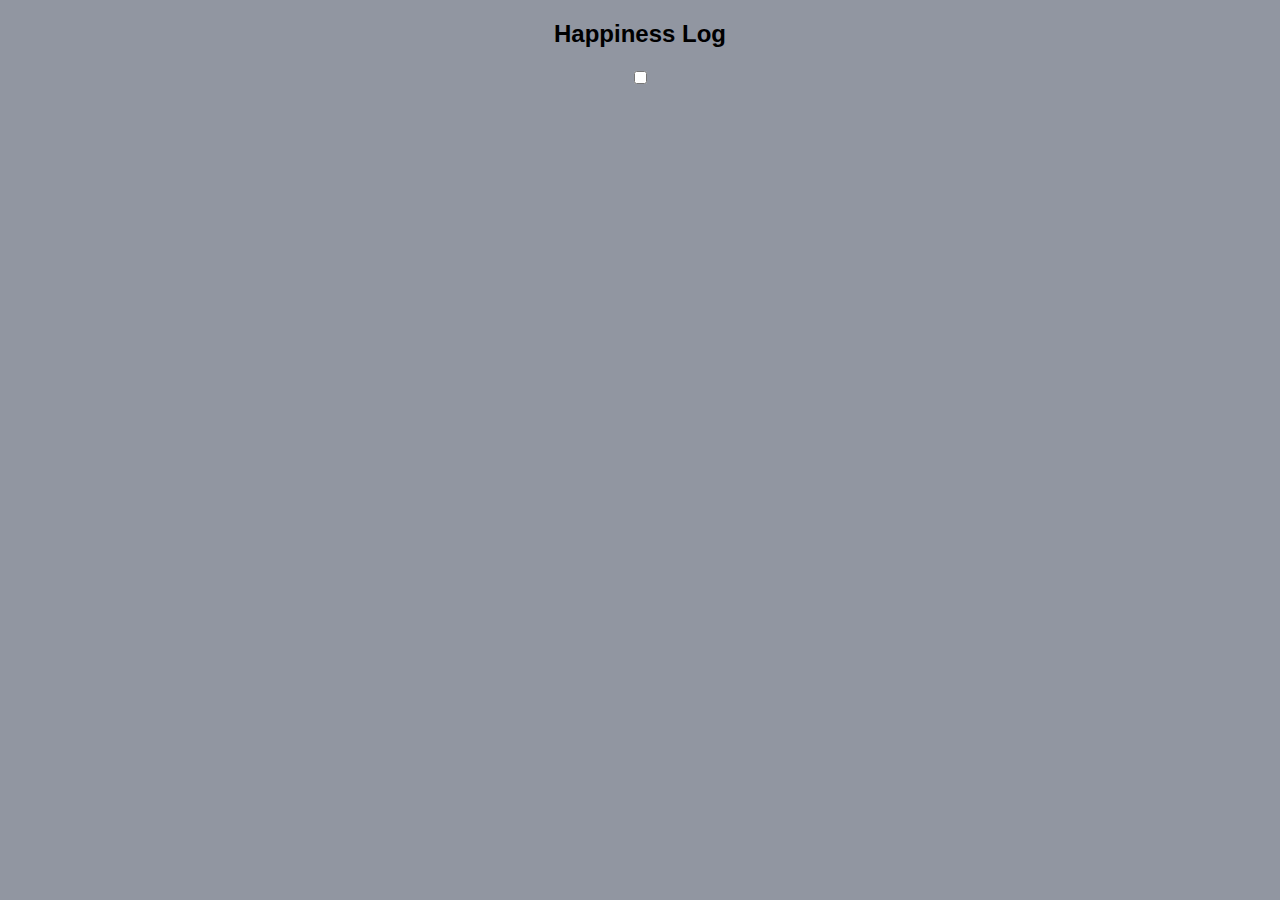
<file: index.html>
<!DOCTYPE html>
<html lang="en-US" data-files=" img/bg.jpg">

<head>

    <title>To-Do List App</title>

    <meta charset="UTF-8">
    <meta http-equiv="X-UA-Compatible" content="IE=Edge" />
    <meta name="viewport" content="width=device-width" , initial-scale="1.0" shrink-to-fit="no" />
    <meta name="viewport" content="width=device-width, initial-scale=1" />
    <meta property="og:title" content="To-do List App" />
    <meta property="og:description" content="To-do List" />
    <meta name="author" content="yos wagenmans">
    <!--Favicon-->
    <link rel="shortcut icon" href="img/favi.ico">

    <!--Mavo Stylesheets-->
    <link rel="stylesheet" href="https://dev.mavo.io/dist/mavo.css">
    <script src="https://dev.mavo.io/dist/mavo.js"></script>

    <!--Main Stylesheet-->
    <link rel="stylesheet" href="style.css">

    <!--Custom Fonts-->
    <link href="https://fonts.googleapis.com/css?family=Merienda" rel="stylesheet">

    <!--Font Awesome CDN-->
    <link rel="stylesheet" href="https://use.fontawesome.com/releases/v5.0.13/css/all.css" integrity="sha384-DNOHZ68U8hZfKXOrtjWvjxusGo9WQnrNx2sqG0tfsghAvtVlRW3tvkXWZh58N9jp" crossorigin="anonymous" />


</head>

<div mv-app="Happinesslog" mv-plugins="gsheets"
        mv-storage="https://docs.google.com/spreadsheets/d/1dL5K5-M2k2RkDKRDr_nigYMjCMu71F0pfgHb5XP3jFU/edit?usp=sharing"
        mv-storage-sheet="Todos">

    <h2>Happiness Log</h2>
    <p mv-multiple="todo">
        <label>
            <input type="checkbox" property="done" />
            <span property="taskTitle"></span>
        </label>
    </p>
</div>
</html>
</file>
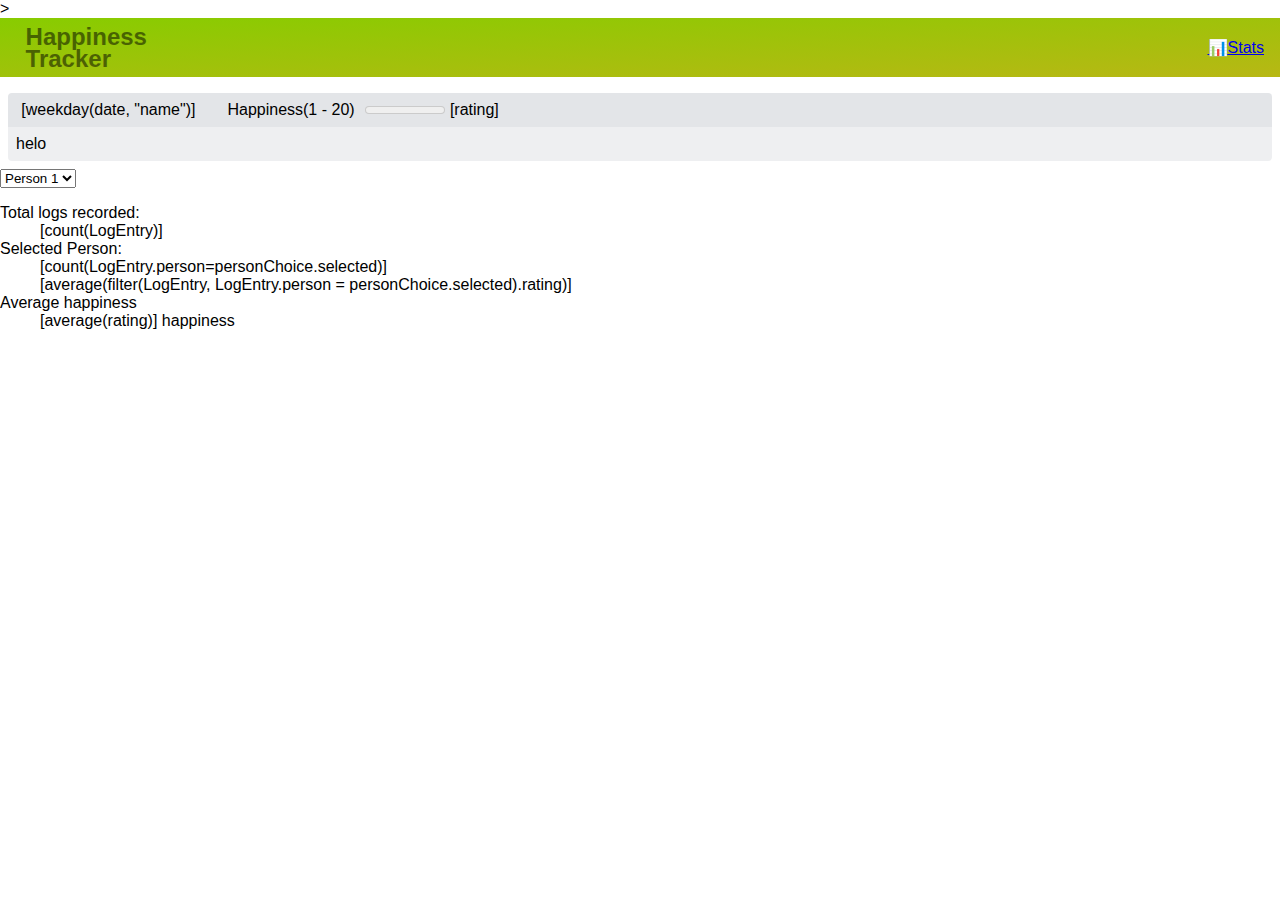
<file: trackingsite/index.html>
<html lang="en" class="home">
<head>
	<meta charset="UTF-8">
	<title>Happiness Tracker</title>

	<meta name="viewport" content="width=device-width">
	<link rel="stylesheet" href="https://dev.mavo.io/dist/mavo.css">
	<link rel="stylesheet" href="style.css">
	<link rel="stylesheet" href="home.css">
</head>
<body mv-app="Happiness Log" mv-plugins="gsheets"
mv-storage="https://docs.google.com/spreadsheets/d/1dL5K5-M2k2RkDKRDr_nigYMjCMu71F0pfgHb5XP3jFU/edit?usp=sharing"
mv-storage-sheet="Sheet2" mv-source-range="1:3"
mv-source-options="dataInColumns, transformHeadings">>
<!--mv-storage="migraines.json" >
mv-storage="logentry.json" >
-->
<header>
	<h2>Happiness Tracker</h2>
	<div class="mv-bar mv-ui">
		<a href="stats.html[location.search]" class="mv-button stats">Stats</a>
	</div>
</header>
<main>


  <div class="DailyLog">
		<!-- <div class="since">[duration(first(date) - $today)] since last migraine!</div> -->
		<article property="LogEntry" id="LogEntry-[date]]" mv-multiple mv-order="desc" style="--intensity:[intensity];">
			<header>
				<time property="date" mv-default="[$today]"></time>
				<span property="weekday">[weekday(date, "name")]</span>

        <div class = "ratingbar">
         Happiness(1 - 20)  <meter property="rating" min="0" max="20" mv-edit-step="1" mv-default="10" title="Overall Happiness: [rating]"></meter>
          [rating]
        </div>
				<div property="person" mv-edit="#personSelect"></div>

			</header>
			<div property="Entry">helo</div>
	</article>
	</div>
</main>
<div>
	<div mv-app="personChoice" mv-storage="local">
		<select id="personSelect" property="selected">
			<option>Person 1</option>
			<option>Person 2</option>
			<option>Person 3</option>
		</select>

	</div>
</div>

<dl class="stats">
	<dt>Total logs recorded:</dt>
	<dd property="logEntries">[count(LogEntry)]</dd>

	<dt>Selected Person:</dt>
	<dd>[count(LogEntry.person=personChoice.selected)] </dd>
	<dd>[average(filter(LogEntry, LogEntry.person = personChoice.selected).rating)]</dd>


	<dt>Average happiness</dt>
	<dd><span property="happiness">[average(rating)]</span> happiness</dd>





</dl>
<script src="https://dev.mavo.io/dist/mavo.js"></script>

</body>
</html>
</file>
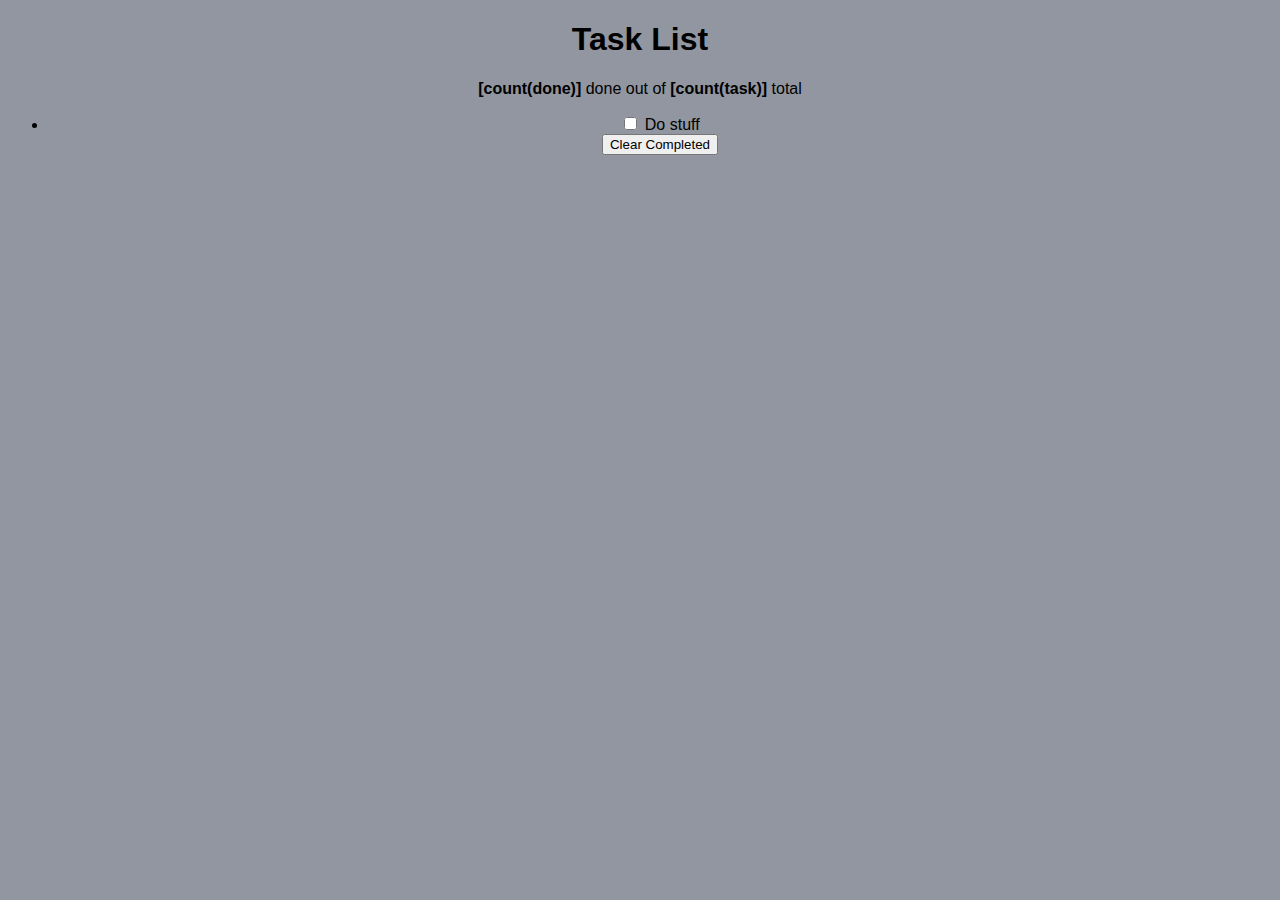
<file: oldindex.html>
<!DOCTYPE html>
<html lang="en-US" data-files=" img/bg.jpg">

<head>

    <title>To-Do List App</title>

    <meta charset="UTF-8">
    <meta http-equiv="X-UA-Compatible" content="IE=Edge" />
    <meta name="viewport" content="width=device-width" , initial-scale="1.0" shrink-to-fit="no" />
    <meta name="viewport" content="width=device-width, initial-scale=1" />
    <meta property="og:title" content="To-do List App" />
    <meta property="og:description" content="To-do List" />
    <meta name="author" content="yos wagenmans">
    <!--Favicon-->
    <link rel="shortcut icon" href="img/favi.ico">

    <!--Mavo Stylesheets-->
    <link rel="stylesheet" href="https://dev.mavo.io/dist/mavo.css">
    <script src="https://dev.mavo.io/dist/mavo.js"></script>

    <!--Main Stylesheet-->
    <link rel="stylesheet" href="style.css">

    <!--Custom Fonts-->
    <link href="https://fonts.googleapis.com/css?family=Merienda" rel="stylesheet">

    <!--Font Awesome CDN-->
    <link rel="stylesheet" href="https://use.fontawesome.com/releases/v5.0.13/css/all.css" integrity="sha384-DNOHZ68U8hZfKXOrtjWvjxusGo9WQnrNx2sqG0tfsghAvtVlRW3tvkXWZh58N9jp" crossorigin="anonymous" />


</head>

<body mv-app="todo" mv-storage="local" mv-mode="edit">

    <header>
        <h1>Task List</h1>
        <p><strong>[count(done)]</strong> done out of <strong>[count(task)]</strong> total</p>
    </header>

    <ul>
        <li property="task" mv-multiple>
    <label>
			<input property="done" type="checkbox" />
			<span property="taskTitle">Do stuff</span>
		</label>
        </li>
        <button class="clear-completed" mv-action="delete(task where done)">Clear Completed</button>
    </ul>



</body>

</html>
</file>
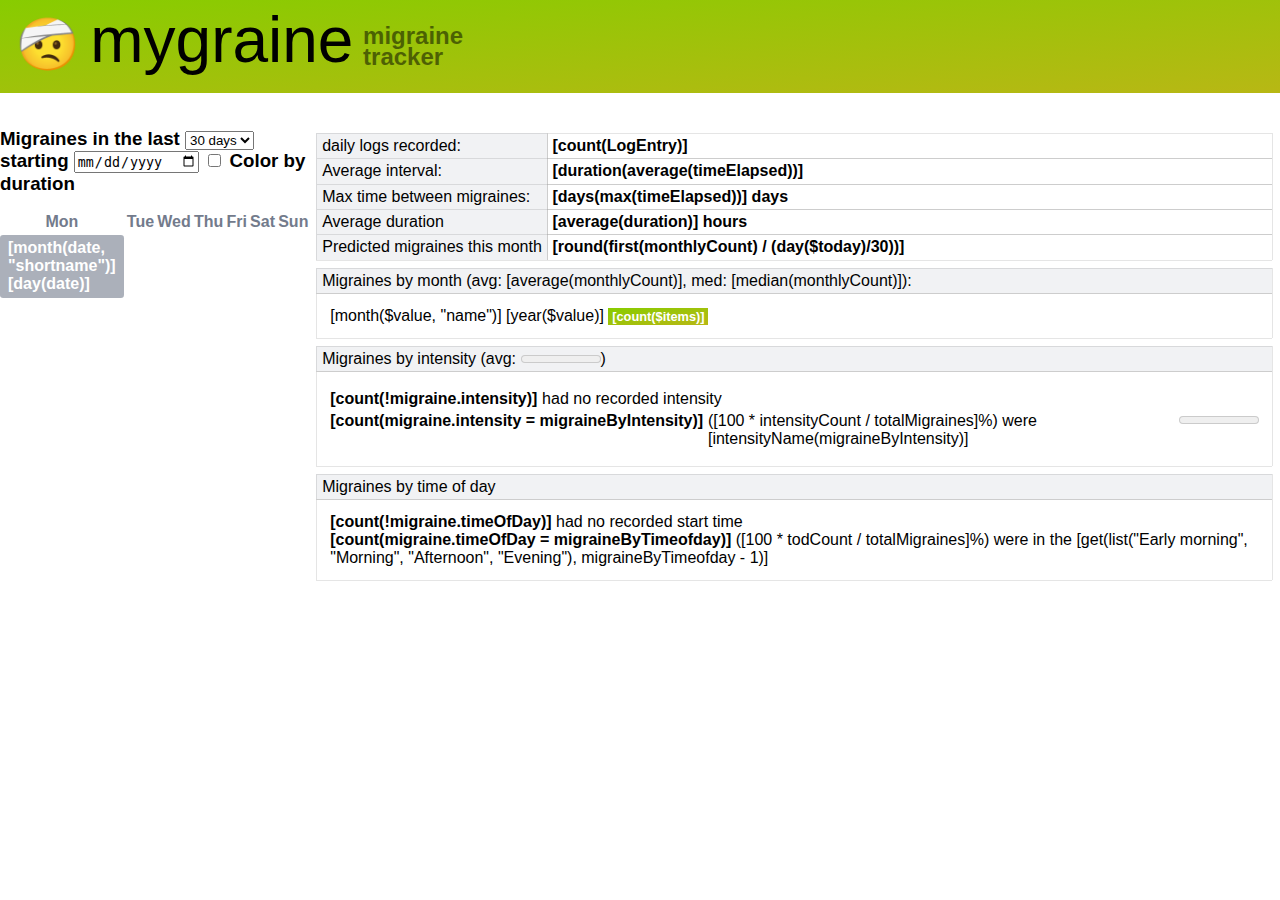
<file: trackingsite/stats.html>
<!DOCTYPE html>
<html lang="en" class="stats">
<head>
	<meta charset="UTF-8">
	<title>mygraine - Migraine tracker</title>
	<link rel="shortcut icon" href="favicon.svg">
	<meta name="viewport" content="width=device-width">
	<link rel="stylesheet" href="https://dev.mavo.io/dist/mavo.css">
	<link rel="stylesheet" href="style.css">
	<link rel="stylesheet" href="stats.css">
</head>
<body mv-app="migraines" mv-storage="https://github.com/leaverou/mygraine/data.json" mv-bar="with export"
style="--average-duration: [averageDuration]">
<header>
	<a href="index.html[location.search]">
		<h1>mygraine</h1>
		<h2>migraine tracker</h2>
	</a>
	<div class="mv-bar mv-ui"></div>
</header>
<main>
	<meta property="minNumeric" mv-value="min(startNumeric)" />
	<meta property="spanNumeric" mv-value="max(startNumeric) - minNumeric" />
	<div class="migraines">
		<h3>Migraines in the last
			<select property="recentDays">
				<option value="29">30 days</option>
				<option value="[day($startup) - 1]">month</option>
				<option value="89">90 days</option>
				<option value="364">year</option>
			</select>
			starting
			<input type="date" value="[$today]" property="startDate">
			<label>
				<input type="checkbox" property="byDuration">
				Color by duration
			</label>
		</h3>
		<div class="recent-migraines [if(byDuration, 'by-duration')]">
			<!-- <a href="index.html" property="recentMigraine" mv-value="migraine where date < $today - 30*days()" mv-multiple
				style="--weekday: [weekday(date)]; --intensity:[intensity];"
			>
				[month(date, "shortname")]
				[day(date)]
			</a> -->
			<div class="header">Mon</div>
			<div class="header">Tue</div>
			<div class="header">Wed</div>
			<div class="header">Thu</div>
			<div class="header">Fri</div>
			<div class="header">Sat</div>
			<div class="header">Sun</div>
			<a href="[if(hasMigraine, 'index.html'  & location.search & '#migraine-' & date & '-' & startTime)]"
				mv-multiple property="recentDay" mv-attribute="none"
				mv-value="range(+recentDays, 0)"
				class="[if(hasMigraine, 'migraine')] [if(duration > 0, 'has-duration')]"
				style="
				--intensity:[if(hasMigraine, hasMigraine.intensity) or 'initial'];
				--spillover-intensity:[if($previous.hasMigraine, $previous.hasMigraine.intensity) or 'initial'];
				--duration:[duration];
				--start:[hour(startTime)];
				--spillover:[spillover];
				grid-column: [weekday(date)];
				"
				title="[if(hasMigraine, startTime & if(duration, ' ' & endTime & ' (' & duration & ' hours)'))]"
				>
				<meta property="date" content="[if(recentDay > 0, startDate + 0 - recentDay * days(), startDate)]">
				<meta property="hasMigraine" content="[first(filter(migraine, migraine.date = date(date)))]">
				<meta property="spillover" content="[max(0, ($previous.startTime + $previous.duration * hours() - '24:00') / hours())]">
				<meta property="startTime" content="[if(hasMigraine, hasMigraine.startTime, 0)]">
				<meta property="duration" content="[if(hasMigraine, hasMigraine.duration, 0)]">
				<meta property="endTime" content="[if(hasMigraine, hasMigraine.endTime, 0)]">
				[month(date, "shortname")]
				[day(date)]
			</a>
		</div>

		<article property="migraine" mv-multiple mv-order="desc" hidden>
			<header>
				<span property="weekday">[weekday(date, "shortname")]</span>
				<time property="date" mv-default="[$today]"></time>
				<time property="startTime" mv-edit-type="time" mv-edit-value="[time($startup, 'hour')]">[time(startTime, 'minutes')]</time>
				<meta property="timeOfDay" content="[if(startTime, floor(hour(startTime) / 6) + 1)]">
				<span mv-if="startTime and duration" class="end-time" property="endTime">to [time(startTime + duration * hours(), 'minutes')]</span>

				<span property="duration" mv-edit-type="number" mv-edit-min="1"></span>
				<meter property="intensity" min="0" max="5" title='[intensityName(intensity)]' mv-default="[null]"></meter>

				<meta property="timeElapsed" content="[date - $next.date]">
				<meta property="startNumeric" content="[date + (hour(startTime) * 3600 + minute(startTime) * 60) * 1000]">

			</header>
		</article>
	</div>

	<aside id="stats">
		<dl class="stats">
			<dt>daily logs recorded:</dt>
			<dd property="totalMigraines">[count(LogEntry)]</dd>

			<dt>Average interval:</dt>
			<dd>[duration(average(timeElapsed))]</dd>

			<dt>Max time between migraines:</dt>
			<dd>[days(max(timeElapsed))] days</dd>

			<dt>Average duration</dt>
			<dd><span property="averageDuration">[average(duration)]</span> hours</dd>

			<dt>Predicted migraines this month</dt>
			<dd>[round(first(monthlyCount) / (day($today)/30))]</dd>

			<dt class="large">Migraines by month (avg: [average(monthlyCount)], med: [median(monthlyCount)]):</dt>
			<dd>
				<div mv-multiple="migraineByMonth" mv-group mv-value="migraine by year(date) & '-' & month(date, '00')">
					[month($value, "name")] [year($value)]
					<strong property="monthlyCount" style="--width: [monthlyCount / max(monthlyCount.$all)]">[count($items)]</strong>
				</div>
			</dd>

			<dt class="large">Migraines by intensity (avg: <meter min="0" max="5" value="[average(migraine.intensity)]" title="[average(migraine.intensity)]"></meter>)</dt>
			<dd class="migraines-by-intensity">
				<div><strong>[count(!migraine.intensity)]</strong> had no recorded intensity</div>
				<div mv-multiple="migraineByIntensity" mv-value="1 .. 5" mv-attribute="content">
					<strong property="intensityCount">[count(migraine.intensity = migraineByIntensity)]</strong> ([100 * intensityCount / totalMigraines]%)
					were [intensityName(migraineByIntensity)] <meter min="0" max="5" value="[migraineByIntensity]" title="[migraineByIntensity]"></meter>
				</div>
			</dd>

			<dt class="large">Migraines by time of day</dt>
			<dd>
				<div><strong>[count(!migraine.timeOfDay)]</strong> had no recorded start time</div>
				<div mv-multiple="migraineByTimeofday" mv-value="1 .. 4" mv-attribute="content">

					<strong property="todCount">[count(migraine.timeOfDay = migraineByTimeofday)]</strong> ([100 * todCount / totalMigraines]%)
					were in the [get(list("Early morning", "Morning", "Afternoon", "Evening"), migraineByTimeofday - 1)]
				</div>
			</dd>
		</dl>

	</aside>
</main>
<!-- <aside>
	<div mv-value="occurrence where month(date) = month($today) " mv-multiple mv-group>
		[weekday(date)] [day(date)]
	</div>
</aside> -->
<script>
	function intensityName(intensity) {
		return ["Very mild", "Mild", "Medium", "Strong", "Very strong"][intensity - 1];
	}

	function timeOfDay2(hour) {
		hour = Mavo.value(hour);

		if (hour === "" || hour === null) {
			return null;
		}
debugger;
		return ["Early morning", "Morning", "Afternoon", "Evening"][Math.floor(hour / 6)]
	}
</script>
<script src="https://dev.mavo.io/dist/mavo.js"></script>

</body>
</html>
</file>
<file: style.css>
@charset "UTF-8";
body {
  background: #9196a1;
  font: 100% Helvetica Neue, sans-serif;
  text-align: center; }
  body a {
    color: inherit; }
    body a:not(:hover):not(:focus) {
      text-decoration: none; }
  body > h1 {
    position: relative;
    width: -webkit-fit-content;
    width: -moz-fit-content;
    width: fit-content;
    margin: .5em auto;
    color: white;
    font: italic 400% Baskerville, Palatino Linotype, Palatino, serif;
    text-transform: lowercase; }
    body > h1 span {
      display: inline-block;
      margin-left: .1em;
      color: rgba(0, 0, 0, 0.6);
      font: bold 75% Helvetica Neue, sans-serif;
      letter-spacing: -.05em; }
  body > article {
    font-size: 120%;
    max-width: 35em;
    padding: 2.5em;
    margin: 2em auto;
    background: white;
    color: black;
    box-shadow: 1px 1px 5px rgba(0, 0, 0, 0.3); }
    body > article > header {
      position: relative;
      width: 100%;
      padding: inherit;
      padding-bottom: 1.25em;
      margin: -2.5em;
      margin-bottom: 0;
      background: #4db3b3;
      color: white;
      text-shadow: 0 0 0.1em rgba(0, 0, 0, 0.5);
      overflow: hidden; }
      body > article > header::before {
        content: "";
        position: absolute;
        top: -1em;
        left: -1em;
        right: -1em;
        bottom: -1em;
        background: center / cover;
        background-image: inherit;
        -webkit-filter: brightness(0.8) blur(0.8em);
        filter: brightness(0.8) blur(0.8em); }
      body > article > header > a {
        display: block; }
      body > article > header img {
        width: 5em;
        height: 5em;
        border: none;
        border-radius: 5em;
        -o-object-fit: cover;
        object-fit: cover;
        box-shadow: 0 0 0 0.3em rgba(255, 255, 255, 0.4); }
      body > article > header img:not([src]), body > article > header img[src=""] {
        background: linear-gradient(to bottom right, transparent 49%, rgba(0, 0, 0, 0.2) 0, rgba(0, 0, 0, 0.2) 51%, transparent 0), linear-gradient(to bottom left, transparent 49%, rgba(0, 0, 0, 0.2) 0, rgba(0, 0, 0, 0.2) 51%, transparent 0) rgba(255, 255, 255, 0.1); }
      body > article > header > a, body > article > header > p, body > article > header > img {
        position: relative;
        z-index: 1; }
      body > article > header h1 {
        margin: 0;
        font-size: 250%;
        font-weight: 300; }
        body > article > header h1 + p {
          text-align: center; }
      body > article > header meter {
        width: 8em;
        height: 1.6em;
        margin-right: 0; }
        body > article > header meter::-webkit-meter-bar {
          background: radial-gradient(closest-side circle at 60% 50%, rgba(255, 255, 255, 0.2) 90%, transparent) 0 0;
          background-size: 1.6em 100%; }
        body > article > header meter::-webkit-meter-optimum-value, body > article > header meter::-webkit-meter-suboptimum-value {
          background: radial-gradient(closest-side circle at 60% 50%, white 90%, transparent) 0 0;
          background-size: 1.6em 100%; }
    body > article > section {
      text-align: left; }
      body > article > section > h1 {
        padding: .3rem .5rem;
        border-bottom: .2em solid;
        color: rgba(5, 0, 10, 0.4);
        line-height: 1;
        font-weight: normal; }
      body > article > section > article {
        padding: 1em;
        margin: .6em 0;
        border: 1px solid rgba(0, 0, 0, 0.1);
        font-family: Baskerville, Palatino Linotype, Palatino, serif; }
        body > article > section > article > header {
          display: flex;
          background: rgba(0, 0, 0, 0.1);
          padding: 0.5em;
          margin: -1em;
          margin-bottom: 1em; }
          body > article > section > article > header > h1 {
            flex: 1;
            width: 100%;
            padding: 0.5em;
            margin: 0;
            font: bold 100% Helvetica Neue, sans-serif; }
            body > article > section > article > header > h1 div {
              font-weight: normal; }
          body > article > section > article > header > p {
            display: flex;
            align-items: center;
            width: -webkit-min-content;
            width: -moz-min-content;
            width: min-content;
            padding: .8em;
            border-radius: .4em;
            margin: 0;
            background: rgba(0, 0, 0, 0.35);
            text-align: right;
            font: 65% Helvetica Neue, sans-serif;
            color: white;
            -webkit-hyphens: none;
            -ms-hyphens: none;
            hyphens: none; }
            body > article > section > article > header > p span {
              flex: 1;
              padding-left: .2em;
              border-left: 1px solid rgba(255, 255, 255, 0.3);
              margin-left: .2em;
              font-size: 350%;
              line-height: 1; }
        body > article > section > article > section > h1 {
          margin: .5em 0;
          color: rgba(0, 0, 0, 0.5);
          font: bold 100% Helvetica Neue, sans-serif; }
        body > article > section > article > section ul {
          list-style: none;
          margin: 0;
          padding-left: 1.4em; }
        body > article > section > article > section li::before {
          content: "<t";
          position: absolute;
          right: 100%;
          margin-right: .5em; }
        body > article > section > article > section li p:first-of-type {
          font-style: italic; }
        body > article > section > article > section li + li {
          margin-top: .3em; }
        body > article > section > article > section meter {
          display: inline-block;
          vertical-align: middle;
          width: 8em;
          height: .8em;
          margin-right: .3em;
          background: transparent;
          border: 1px solid; }
          body > article > section > article > section meter[min="1"] {
            border-left: 1.6em solid; }
          body > article > section > article > section meter::-webkit-meter-bar {
            background: transparent;
            border: 1px solid; }
          body > article > section > article > section meter::-webkit-meter-optimum-value, body > article > section > article > section meter::-webkit-meter-suboptimum-value {
            background: currentColor; }
  body > .mv-add {
    padding: .4em .6em;
    border: 1px solid rgba(0, 0, 0, 0.05);
    background: #757c8a;
    color: white;
    font-size: 120%;
    border-radius: .2em; }
    body > .mv-add:hover {
      background: #5e636e; }
  body footer {
    margin-top: 2em;
    color: #6a707c; }
  body #data {
    display: block;
    font: 100%/1.5 Consolas, Monaco, monospace;
    white-space: pre;
    background: rgba(230, 230, 230, 0.2);
    padding: .6em;
    margin: 3em 0 1em;
    overflow: auto;
    -moz-tab-size: 4;
    -o-tab-size: 4;
    tab-size: 4;
    box-shadow: 1px 1px 4px rgba(0, 0, 0, 0.3) inset;
    text-align: left; }
  body #data:empty {
    visibility: hidden; }
  body ::-webkit-input-placeholder {
    color: rgba(117, 117, 117, 0.6); }
  body ::-moz-placeholder {
    color: rgba(117, 117, 117, 0.6); }
  body ::-ms-input-placeholder {
    color: rgba(117, 117, 117, 0.6); }
  body ::placeholder {
    color: rgba(117, 117, 117, 0.6); }

/*# sourceMappingURL=style.css.map */
</file>
<file: trackingsite/style.css>
:root {
	--gray: 220, 10%;
}

body {
	margin: 0;
	font-family: Helvetica Neue, Segoe UI, sans-serif;
	--gradient: linear-gradient(to bottom right, hsl(80, 100%, 40%), hsl(60, 80%, 40%))
}

main,
aside {
	flex: 1;
}

.ratingbar{
  margin-left:2em
}

body > header {
	display: grid;
	grid-template-columns: auto auto 1fr auto;
	grid-template-areas: "h1 h2 . mv-bar";
	align-items: center;
	grid-column-end: span 2;
	padding: .5em 1em;
	margin-bottom: 1em;
	background: var(--gradient) #c00;
	color: black;
	text-align: left;
}

@media (max-width: 750px) {
	body > header {
		grid-template-areas: "h1 h2 ."
		                     "mv-bar mv-bar mv-bar";
		grid-template-columns: auto auto 1fr;
		grid-template-rows: auto auto;
	}
}

	body > header > a {
		display: contents;
		color: inherit;
		text-decoration: none;
	}

	body > header h1 {
		margin: 0;
		font-weight: 300;
		font-size: 400%;
		line-height: 1;
		margin-bottom: .2em;
		white-space: nowrap;
	}

		body > header h1::before {
			content: "🤕";
			display: inline-block;
			vertical-align: middle;
			margin-right: .2em;
			font-size: 80%;
		}

	body > header h2 {
		margin: 0 0 0 .4em;
		max-width: 5em;
		text-align: left;
		opacity: .5;
		line-height: .9;
	}

	body > header .mv-bar.mv-bar.mv-ui {
		grid-area: mv-bar;
		margin: 0;
	}

	.days-since {
		margin-left: auto;
		opacity: .5;
		font-style: italic;
		font-size: 70%;
	}

aside {
	padding: .5em;
}

	aside > h2 {
		margin: 0;
	}
/*
meter {
	display: inline-block;
	vertical-align: baseline;
	width: 6em;
	height: 1.2em;
	background: url('data:image/svg+xml,<svg xmlns="http://www.w3.org/2000/svg" viewBox="0 0 100 100" fill="white" fill-opacity=".3">\
		<text style="font-size:90px" y="1em">🤕</text></svg>') 0 / auto 100%;
}

meter::-webkit-meter-bar {
		background: transparent;
	}

	meter::-webkit-meter-optimum-value {
		background: url('data:image/svg+xml,<svg xmlns="http://www.w3.org/2000/svg" viewBox="0 0 100 100" fill="white">\
			<text style="font-size:90px" y="1em">🤕</text></svg>') 0 / auto 100%;
	}
*/
	[property="person"] {
		display: flex;
		gap: .1em;
		margin-left: .5em;
		color: black;
		font-weight: bold;
		font-size: 70%;
	}

\
</file>
<file: trackingsite/home.css>
.mv-bar.mv-ui > .mv-button.stats {
	order: 1;
}
.mv-bar.mv-ui > .mv-button.stats::before {
		content: "📊";
		vertical-align: 0;
	}


[property="LogEntry"] {
	margin: .5em;
	/*--hue: calc(30 * (1 - var(--intensity) * .25));
	--color: var(--hue), 50%;*/
	background: hsl(var(--color, var(--gray)), 90%);
	border-radius: 4px;
}

[property="LogEntry"]:target {
	box-shadow: 0 0 .5em skyblue;
}

[property="LogEntry"].intensity-0 {
	background: hsl(20, 100%, 90%);
}

	[property="LogEntry"] header {
		display: flex;
		flex-wrap: wrap;
		padding: .5em;
	}

	[property="date"] {
		font-weight: bold;
	}

	[property="weekday"] {
		min-width: 2em;
		text-align: right;
		margin-left: .6ch;
	}

	[property="Entry"] {
		padding: .5em;
		background: hsla(0,0%,100%,.4);
	}

[property="rating"] {
	margin-left: .4em;
}
[property="person"] {
	margin-left: .4em;
}
</file>
<file: trackingsite/stats.css>
main {
	display: grid;
	grid-template-columns: 1fr auto;
}

@media (max-width: 900px) {
	main {
		grid-template-columns: 1fr;
	}
}

.recent-migraines {
	display: grid;
	grid-template-columns: repeat(7, 1fr);
	grid-gap: .2em;
}

	.recent-migraines > div {
		color: hsl(var(--gray), 50%);
		font-weight: bold;
		text-align: center;
	}

	.recent-migraines > a {
		border-radius: .2em;
		--hue: calc(30 - 6 * var(--intensity, 2.5));
		--lightness: calc(70% - var(--intensity, 2.5) * 10%);
		--color: hsl(var(--hue), 100%, var(--lightness));

		--spillover-hue: calc(30 - 6 * var(--spillover-intensity, 2.5));
		--spillover-lightness: calc(70% - var(--spillover-intensity, 2.5) * 10%);
		--spillover-color: hsl(var(--hue), 100%, var(--spillover-lightness));
		/* --no-intensity: linear-gradient(to right, hsl(12, 100%, 40%), hsl(30, 100%, 70%)); */
		background: var(--color, var(--no-intensity));
		color: white;
		font-weight: bold;
		padding: .3em .5em;
		text-decoration: none;
	}

	.recent-migraines > a:not(.migraine) {
		background: hsl(var(--gray), 70%);
		cursor: not-allowed;
	}

	.recent-migraines.by-duration > a {
		background:
			linear-gradient(to right, var(--spillover-color) calc(100% * var(--spillover, 0) / 24), transparent 0),
			var(--migraine-gradient, ) hsl(var(--gray), 70%);
	}

	.recent-migraines.by-duration > a.has-duration {
		--migraine-gradient: linear-gradient(to right,
			transparent 0 calc(100% * var(--start, 0) / 24),
			var(--color) 0 calc(100% * (var(--start, 0) + var(--duration)) / 24),
			transparent 0
		);
	}

	.recent-migraines.by-duration > a.migraine:not(.has-duration) {
		--stripe: .5em;
		--percent: calc(var(--average-duration) / 24);
		--migraine-gradient: repeating-linear-gradient(-45deg, var(--color, hsl(21, 100%, 55%)) 0 calc(var(--stripe) * var(--percent)), hsl(var(--gray), 70%) 0 var(--stripe));
	}

dl.stats {
	display: grid;
	grid-template-columns: auto 1fr;
}

	dl.stats dt,
	dl.stats dd {
		padding: .2em .3em;
		border: 1px solid rgba(0,0,0,.1);
		border-bottom: 0;
		border-right: 0;
		box-shadow: 0 1px rgba(0,0,0,.1), 1px 0 rgba(0,0,0,.1);
	}

	dl.stats dt {
		grid-column: 1;
		background: hsl(var(--color, var(--gray)), 95%);
	}

	dl.stats dd {
		grid-column: 2;
		margin: 0;
	}

	dl.stats dt.large,
	dl.stats dt.large + dd {
		grid-column: 1;
		grid-column-end: span 2;
	}

	dl.stats dt.large {
		margin-top: .5em;
	}

	dl.stats dt.large + dd {
		padding: .8em;
	}

	dl.stats dt:not(.large) + dd {
		font-weight: bold;
	}

[property="migraineByMonth"],
.migraines-by-intensity > div {
	display: grid;
	grid-gap: .3em;
	margin: .3em 0;
}

[property="migraineByMonth"] {
	text-align: right;
	grid-template-columns: 8em 1fr 10em;
}

.migraines-by-intensity > div {
	grid-template-columns: auto auto 1fr auto;
}

	[property="monthlyCount"] {
		grid-column: 3;
		width: calc(100% * var(--width));
		padding: .1em .3em;
		box-sizing: border-box;
		background: var(--gradient);
		color: white;
		font-size: 80%;
		font-weight: bold;
		text-align: left;
	}

	.migraines-by-intensity meter {
		grid-column: 4;
	}
</file>
